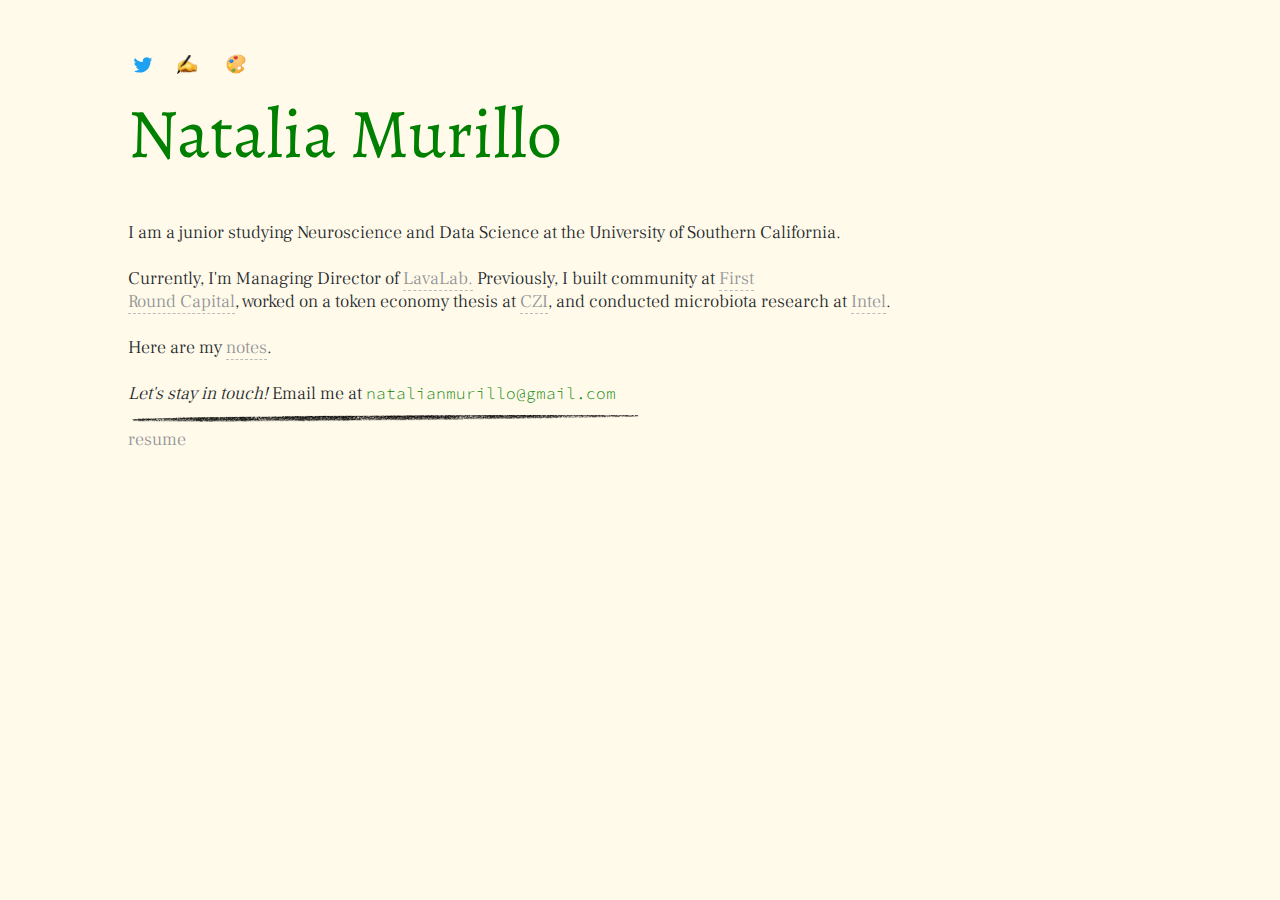
<file: index.html>
<!DOCTYPE html>
<html>
  
  
  <head>
    <meta charset="utf-8">
    <title>Natalia Murillo</title>
    <meta name="viewport" content="width=device-width, initial-scale=1">
    <link rel="preconnect" href="https://fonts.gstatic.com">
    <link rel="preconnect" href="https://fonts.gstatic.com">
    <link href="https://fonts.googleapis.com/css2?family=Alegreya&display=swap" rel="stylesheet">
    <link rel="preconnect" href="https://fonts.gstatic.com">
    <link href="https://fonts.googleapis.com/css2?family=Frank+Ruhl+Libre:wght@300&display=swap" rel="stylesheet">
    <link rel="preconnect" href="https://fonts.gstatic.com">
    <link href="https://fonts.googleapis.com/css2?family=Frank+Ruhl+Libre:wght@300&family=Source+Code+Pro:wght@300&display=swap" rel="stylesheet">
    <link rel="shortcut icon" type="image/png" href="pics/avatar.png"/>
    
    <style>
        body{
            font-family: 'Frank Ruhl Libre', serif; 
            background-color: #FFFAEA;
            min-width: 100%;
            min-height: 100%;
            margin: 0;
            padding: 0;
            background-color: #fffaea;
            color: #212529;
        }
        
        @font-face {
            font-family: 'Frank Ruhl Libre', serif; 
        }
      
        @font-face {
            font-family: 'Alegreya', serif;
        }
      
        @font-face {
            font-family: 'Source Code Pro', monospace;
        }
      

        #content {
            width: 80%;
            margin: 50px auto;
            font-size: 18px;
            font-weight: 300;
            font-family: 'Frank Ruhl Libre', serif; 
        }

        #name {
            font-family: 'Alegreya', serif;
            font-weight: 400;
            color: green;
            font-size: 70px;
            margin-bottom: 40px;
        }
      
        #resume{
          font-size: 18px;
          font-weight: 300;
      }

        #content a {
            color: #909294;
        }

        #content a:hover {
            color: 	#212529;
        }

        b {
            font-weight: bold;
        }

        a {
             text-decoration: none;
             text-align: left; 
        }

        a:visited {
              color: blue; 
        }

        .bio-underline {
               border-bottom: 1px dashed #bbbbbb; 
        }
      
        .twitter {
            width: 30px;
        }
      
        .blog-icon {
            width: 20px;
            margin-left: 15px;
            margin-right: 10px;
            padding-top: 0px; 
            padding-bottom: 6px; 
        }

        .code {
            font-family: 'Source Code Pro', monospace;
            font-size: 12pt;
            color: green;
            display: inline-flex; 
        }
      
        .divider {
          width: 50%
        }

        @media (max-width: 450px){
            #content {
                width: 80%;
                margin-left: auto;
                margin-right: auto;
                font-size: 16px;
            }
        }   
    </style>
  </head>
    
 <body data-new-gr-c-s-check-loaded="14.991.0" data-gr-ext-installed="">
    <div id="content">
      
      <div class="menu">
        <a href="https://twitter.com/natimuril" target="_blank">
          <img class="twitter" src="pics/twitter.svg" alt="Twitter">
        </a>                                                                                    
        <a href="https://www.notion.so/Memos-from-Natalia-404046aec9df4ef9936234df07451485" target="_blank">
          <img class="blog-icon" src="pics/writing.png" alt="Blog">
        </a>    
        <a href="/notes/work.html" target="_blank">
          <img class="blog-icon" src="pics/paint.png" alt="Work">
        </a>  
      </div>
                                                     
 
        <div id="name">Natalia Murillo</div>
        I am a junior studying Neuroscience and Data Science at the University of Southern California.<br><br>
        Currently, I'm Managing Director of <a class="bio-underline" href="http://usclavalab.org/" target="_blank">LavaLab.</a>
        Previously, I built community at <a class="bio-underline" href="https://firstround.com/" target="_blank">First <br> Round Capital</a>,
        worked on a token economy thesis at <a class="bio-underline" href="https://chanzuckerberg.com/about/leaders/#david-lee" target="_blank">CZI</a>, 
        and conducted microbiota research at <a class="bio-underline" href="https://www.ncbi.nlm.nih.gov/nuccore/1033915654" target="_blank">Intel</a>.
        <br><br>
        Here are my <a class="bio-underline" href="https://www.notion.so/Memos-from-Natalia-404046aec9df4ef9936234df07451485">notes</a>.
        <br><br>

        <i>Let's stay in touch!</i> Email me at <span class="code">natalianmurillo@gmail.com</span>
      
        <footer>  
        <img class="divider" src="pics/cross.png" alt="Divider">
        <br>
        <a id="resume" target="_blank" rel="noopener noreferrer" href="https://docs.google.com/document/d/1ISY7CxSGM1CGQYZ0zKDsmQ_TQO0qWApSGC2mz3IXXwY/edit?usp=sharing">resume</a>
        </footer>
 
        </div>
        

 </body>
    
</html>
</file>
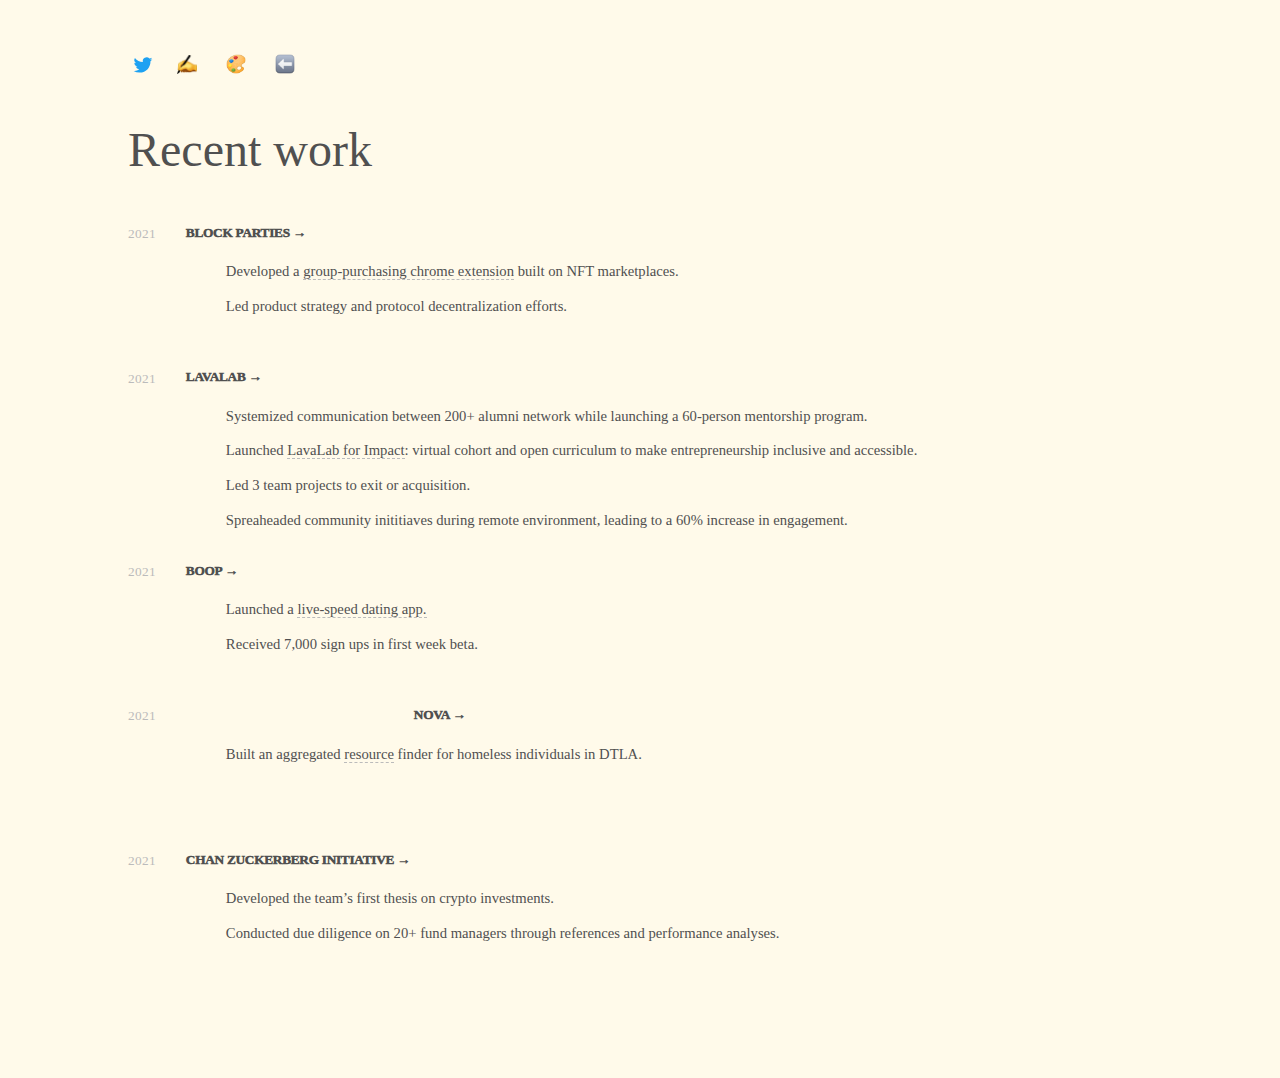
<file: work.html>
<!DOCTYPE html>
<html>
   
  <head>
    <link rel="shortcut icon" type="image/png" href="pics/avatar.png"/>
     <title>Recent Work</title>
     <style>
        html {
           color: #fffaea;
           display: block;
        }
      
        content {
            width: 80%;
            margin-left: auto;
            font-size: 18px;
            font-weight: 300;
            font-family: 'Frank Ruhl Libre', serif; 
        }

        content a {
            color: #909294;
        }

        content a:hover {
            color: 	#212529;
        }

        b {
            font-weight: bold;
        }

        a {
             text-decoration: none;
             text-align: left; 
        }
        a:visited {
              color: blue; 
        }

        .bio-underline {
               border-bottom: 1px dashed #bbbbbb; 
        }
      
        .twitter {
            width: 30px;
        }
      
        .blog-icon {
            width: 20px;
            margin-left: 15px;
            margin-right: 10px;
            padding-top: 0px; 
            padding-bottom: 6px; 
        }
      
        body{
            font-family: 'graphik'; 
            color: #505050;
            background-color: #fffaea;
            width: 80%;
            margin: auto;
            padding-top: 50px;
            padding-bottom: 100px;
            max-height: max-content;
            line-height: 35px;
            display: block;
        }

      
       brunch {
            display: block;
       }
      
       main {
            display: block;
       }
      
        menu {
           display: flex;
        }
      
        h2 {
             font-family: 'garamond';
             font-size: 36pt;
             font-weight: 400;
             display: block;
             margin-block-start: 0.83em;
             margin-block-end: 0.83em;
             margin-inline-start: 0px;
             margin-inline-end: 0px;
        }

        div.work {
            letter-spacing: 0px;
            font-size: 11pt;
        }

        .workplace, .workplace a {
            display:flex;
            width: 100%;
            line-height: 20pt;
            font-size: 10pt;
            letter-spacing: -0.3px;
            font-family: 'graphik bold';
            text-transform: uppercase;
            font-weight: 1000;
            -webkit-font-smoothing: antialiased;
            -moz-osx-font-smoothing: grayscale;
            transition: 0.25s;
            margin-right: 0px;
        }
      
        p{ 
           display: block;
           margin-block-start: 1em;
           margin-block-end: 1em;
           margin-inline-start: 0px;
           margin-inline-end: 0px;
        }
      
        p.workplace{
           line-height: 20pt;
            font-size: 10pt;
            letter-spacing: -0.3px;
            font-family: 'graphik bold';
            text-transform: uppercase;
            font-weight: 1000;
            -webkit-font-smoothing: antialiased;
           transition: 0.25s;
            margin-right: 0px;
        }
      
        p a, p a:visited, ul a, ul a:visited {
           color: #505050;
           transition: 0.25s;
        }
      
        ul {
            padding: 0px;
            line-height: 20px;
            margin: 0px;
            margin-bottom: 10px;
            display: block;
            list-style-type: disc;
            margin-block-start: 1em;
            margin-block-end: 1em;
            margin-inline-start: 0px;
            margin-inline-end: 0px;
            padding-inline-start: 40px;
        }
      
        p.date{
           font-size: 10pt;
           padding-top: 0.5px;
           line-height: 35px;
           color: #bbb;
           font-family: "graphik";
           text-transform: uppercase;
           letter-spacing: 0.3px;
           margin-bottom: 100px;
           margin-top: 9px;
           margin-right: 30px;
        }
      
        div.work-wrapper{
           display:flex;
      }
     
       home-container {
         font-family: 'graphik';
         width: 700px;
         margin-top: 25px;
         max-width: 500px;
     }
      
       div {
          display: block;
       }
     
       @media (max-width: 450px){
            #content {
                width: 80%;
                margin-left: auto;
                margin-right: auto;
                font-size: 16px;
            }
    </style>
     
  </head>
  <body>
      <div id = "content">
        <div class="menu">
           <a href="https://twitter.com/natimuril" target="_blank">
             <img class="twitter" src="pics/twitter.svg" alt="Twitter">
           </a>                                                                                    
           <a href="https://www.notion.so/Memos-from-Natalia-404046aec9df4ef9936234df07451485" target="_blank">
             <img class="blog-icon" src="pics/writing.png" alt="Blog">
           </a>    
           <a href="/notes/work.html" target="_blank">
             <img class="blog-icon" src="pics/paint.png" alt="Work">
           </a>  
           <a href="/notes" target="_blank">
          <img class="blog-icon" src="pics/arrow.png" alt="Home">
           </a>
         </div>
     </div>
   
    <div class="brunch"></div>
    <div class="main">
      <div class="menu"></div>
      <h2> Recent work </h2>
      <div class="home-container">
        <div class="work-wrapper">
          <div>
            <p class="date">2021</p>
          </div>
          <div class="work">
            <p class="workplace">
               <a href="" target ="_blank">Block Parties → </a>
            </p>
             <ul>Developed a <a class="bio-underline" href="https://medium.com/block-parties/block-parties-db4467a2e1d8" target = "_blank">group-purchasing chrome extension</a> built on NFT marketplaces.</ul>
            <ul>Led product strategy and protocol decentralization efforts. </ul>
          </div>
        </div>
        
        <div class="work-wrapper">
          <div>
            <p class="date">2021</p>
          </div>
          <div class="work">
            <p class="workplace">
              <a href="" target ="_blank">LavaLab → </a>
            </p>
            <ul>Systemized communication between 200+ alumni network while launching a 60-person mentorship program. </ul>
            <ul>Launched <a class="bio-underline" href="https://learn.usclavalab.org/" target = "_blank"> LavaLab for Impact</a>: virtual cohort and open curriculum to make entrepreneurship inclusive and accessible.</ul>
            <ul>Led 3 team projects to exit or acquisition.</ul>
            <ul>Spreaheaded community inititiaves during remote environment, leading to a 60% increase in engagement.</ul>
          </div>
        </div>
        
        <div class="work-wrapper">
          <div>
            <p class="date">2021</p>
          </div>
          <div class="work">
            <p class="workplace">
              <a href="" target ="_blank">Boop → </a>
            </p>
            <ul>Launched a <a class="bio-underline" href="https://docs.google.com/presentation/d/1ewu6wumqsXd-0COncS4QVaLWq3IIFhBmRU6lAxmWzmc/edit?usp=sharing" target = "_blank">live-speed dating app. <a/></ul>
            <ul>Received 7,000 sign ups in first week beta. </ul>
          </div>
        </div>
        
        <div class="work-wrapper">
          <div>
            <p class="date">2021</p>
          </div>
          <div class="work">
            <p class="workplace">
              <a href="" target ="_blank">Nova → </a>
            </p>
             <ul>Built an aggregated <a class="bio-underline" href= "https://docs.google.com/presentation/d/1ZegR0yKGbyI0VauI7YM0EUbuRGjWq1JcT85heDfr99c/edit?usp=sharing" target="_blank">resource</a> finder for homeless individuals in DTLA. </ul>
          </div>
        </div>

        <div class="work-wrapper">
          <div>
            <p class="date">2021</p>
          </div>
          <div class="work">
            <p class="workplace">
              <a href="" target ="_blank">Chan Zuckerberg Initiative → </a>
            </p>
            <ul>Developed the team’s first thesis on crypto investments.</ul>
            <ul>Conducted due diligence on 20+ fund managers through references and performance analyses. </ul>
          </div>
        </div>
        
        
      </div>
    </div>
  </body>
</html>
</file>
